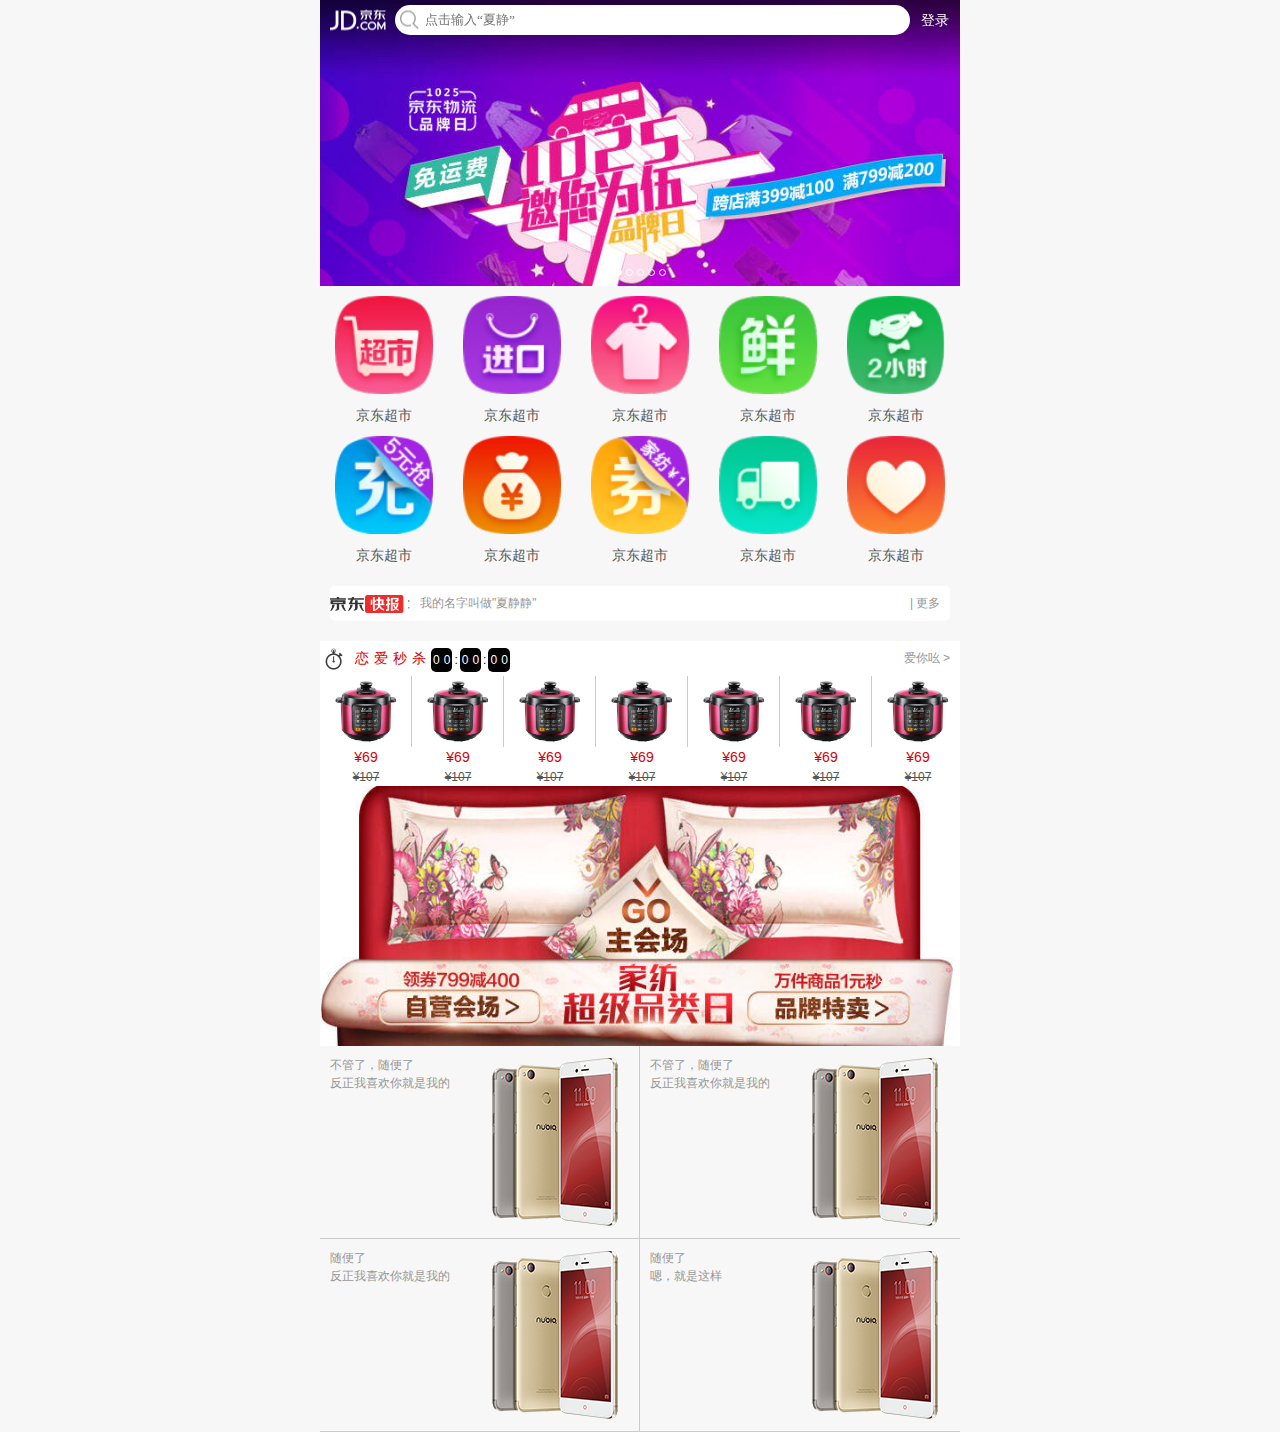
<file: index.html>
<!DOCTYPE html>
<html lang="en">
<head>
	<meta charset="UTF-8">
	<!-- 添加视口 -->
	<meta name="viewport" content="width=device-width, user-scalable=no, initial-scale=1.0, maximum-scale=1.0, minimum-scale=1.0">
	<!-- 初始化的css -->
	<link rel="stylesheet" href="css/base.css">
	<link rel="stylesheet" href="css/common.css">
	<link rel="stylesheet" href="css/index.css">
	<title>表白小能手</title>
</head>
<body>
	<!-- 头部区域 -->
	<header class="jd-header">
		<div class="left fl jd-sprite jd-center"></div>
		<div class="right fr">
			<a href="#">登录</a>
		</div>
		<div class="center jd-sprite jd-center-y">
			<input type="search" placeholder="点击输入“夏静”" name="" id="">
		</div>
	</header>
	
	<!-- 轮播图区域 -->
	<section class="carouselWrap">
		<ul>
			<li><a href="#"><img src="images/img/banner01.jpg" alt=""></a></li>
			<li><a href="#"><img src="images/img/banner02.jpg" alt=""></a></li>
			<li><a href="#"><img src="images/img/banner03.jpg" alt=""></a></li>
			<li><a href="#"><img src="images/img/banner04.jpg" alt=""></a></li>
			<li><a href="#"><img src="images/img/banner05.jpg" alt=""></a></li>
		</ul>
		<ol class="points">
			<!-- 这里面的小圆点通过JS去动态创建出来 -->
		</ol>
	</section>

	<!-- 导航区域 -->
	<nav class="jd-nav">
		<ul class="clearfix">
			<li class="fl w20">
				<a href="#">
					<img src="images/icons/nav01.png" height="80" width="80" alt="">
				</a>
				<p>京东超市</p>
			</li>
			<li class="fl w20">
				<a href="#">
					<img src="images/icons/nav02.png" height="80" width="80" alt="">
				</a>
				<p>京东超市</p>
			</li>
			<li class="fl w20">
				<a href="#">
					<img src="images/icons/nav03.png" height="80" width="80" alt="">
				</a>
				<p>京东超市</p>
			</li>
			<li class="fl w20">
				<a href="#">
					<img src="images/icons/nav04.png" height="80" width="80" alt="">
				</a>
				<p>京东超市</p>
			</li>
			<li class="fl w20">
				<a href="#">
					<img src="images/icons/nav05.png" height="80" width="80" alt="">
				</a>
				<p>京东超市</p>
			</li>
			<li class="fl w20">
				<a href="#">
					<img src="images/icons/nav06.png" height="80" width="80" alt="">
				</a>
				<p>京东超市</p>
			</li>
			<li class="fl w20">
				<a href="#">
					<img src="images/icons/nav07.png" height="80" width="80" alt="">
				</a>
				<p>京东超市</p>
			</li>
			<li class="fl w20">
				<a href="#">
					<img src="images/icons/nav08.png" height="80" width="80" alt="">
				</a>
				<p>京东超市</p>
			</li>
			<li class="fl w20">
				<a href="#">
					<img src="images/icons/nav09.png" height="80" width="80" alt="">
				</a>
				<p>京东超市</p>
			</li>
			<li class="fl w20">
				<a href="#">
					<img src="images/icons/nav10.png" height="80" width="80" alt="">
				</a>
				<p>京东超市</p>
			</li>
		</ul>
	</nav>
	
	<!-- 京东快报 -->
	<section class="jd-news">
		<div class="left fl">
			<img src="images/icons/jd-news-tit.png"  alt="">
		</div>
		<div class="right fr">
			<a href="#">| 更多</a>
		</div>
		<div class="center" id="scrollWrap">
			<ul>
				<li class="one-txt-cut"><a href="#">我的名字叫做"夏静静"</a></li>
				<li class="one-txt-cut"><a href="#">听说你喜欢我?</a></li>
				<li class="one-txt-cut"><a href="#">this is true</a></li>
				<li class="one-txt-cut"><a href="#">Yes，I like you</a></li>
				<li class="one-txt-cut"><a href="#">But , dou you like me?</a></li>
				<li class="one-txt-cut"><a href="#">.....</a></li>
			</ul>
		</div>
	</section>

	<!-- 京东秒杀 -->
	<section class="jd-sec-kill">
		<div class="sec-t clearfix">
			<div class="sec-txt jd-sprite jd-center-y fl">
				恋爱秒杀
			</div>
			<div class="sec-time fl">
				<span>0</span>
				<span>0</span>
				<span>:</span>
				<span>0</span>
				<span>0</span>
				<span>:</span>
				<span>0</span>
				<span>0</span>
			</div>
			<div class="more-kill fr">
				<a href="#">爱你吆 ></a>
			</div>
		</div>
		<div class="sec-b">
			<ul class="clearfix">
				<li class="fl">
					<a href="#"><img src="images/img/sec01.jpg" alt=""></a>
					<p class="new-price">&yen;69</p>
					<p class="old-price">&yen;107</p>
				</li>
				<li class="fl">
					<a href="#"><img src="images/img/sec01.jpg" alt=""></a>
					<p class="new-price">&yen;69</p>
					<p class="old-price">&yen;107</p>
				</li>
				<li class="fl">
					<a href="#"><img src="images/img/sec01.jpg" alt=""></a>
					<p class="new-price">&yen;69</p>
					<p class="old-price">&yen;107</p>
				</li>
				<li class="fl">
					<a href="#"><img src="images/img/sec01.jpg" alt=""></a>
					<p class="new-price">&yen;69</p>
					<p class="old-price">&yen;107</p>
				</li>
				<li class="fl">
					<a href="#"><img src="images/img/sec01.jpg" alt=""></a>
					<p class="new-price">&yen;69</p>
					<p class="old-price">&yen;107</p>
				</li>
				<li class="fl">
					<a href="#"><img src="images/img/sec01.jpg" alt=""></a>
					<p class="new-price">&yen;69</p>
					<p class="old-price">&yen;107</p>
				</li>
				<li class="fl">
					<a href="#"><img src="images/img/sec01.jpg" alt=""></a>
					<p class="new-price">&yen;69</p>
					<p class="old-price">&yen;107</p>
				</li>
				<li class="fl">
					<a href="#"><img src="images/img/sec01.jpg" alt=""></a>
					<p class="new-price">&yen;69</p>
					<p class="old-price">&yen;107</p>
				</li>
			</ul>
		</div>
	</section>
	
	<!-- 品牌特卖 -->
	<section class="jd-spc-sell">
		<ul class="clearfix">
			<li class="fl w33">
				<a href="#"><img src="images/img/item01.jpg"  alt=""></a>
			</li>
			<li class="fl w33">
				<a href="#"><img src="images/img/item02.jpg"  alt=""></a>
			</li>
			<li class="fl w33">
				<a href="#"><img src="images/img/item03.jpg"  alt=""></a>
			</li>
		</ul>
	</section>
	
	<!-- 京东产品区域 -->
	<section class="jd-product">
		<ul class="clearfix">
			<li class="w50 fl">
				<a class="clearfix" href="#">
					<div class="fl w50">
						<p class="one-txt-cut">不管了，随便了</p>
						<p class="one-txt-cut">反正我喜欢你就是我的</p>
					</div>
					<div class="fr w50">
						<img src="images/img/product01.jpg" alt="">
					</div>
				</a>
			</li>
			<li class="w50 fl">
				<a class="clearfix" href="#">
					<div class="fl w50">
						<p class="one-txt-cut">不管了，随便了</p>
						<p class="one-txt-cut">反正我喜欢你就是我的</p>
					</div>
					<div class="fr w50">
						<img src="images/img/product01.jpg" alt="">
					</div>
				</a>
			</li>
			<li class="w50 fl">
				<a class="clearfix" href="#">
					<div class="fl w50">
						<p class="one-txt-cut">随便了</p>
						<p class="one-txt-cut">反正我喜欢你就是我的</p>
					</div>
					<div class="fr w50">
						<img src="images/img/product01.jpg" alt="">
					</div>
				</a>
			</li>
			<li class="w50 fl">
				<a class="clearfix" href="#">
					<div class="fl w50">
						<p class="one-txt-cut">随便了</p>
						<p class="one-txt-cut">嗯，就是这样</p>
					</div>
					<div class="fr w50">
						<img src="images/img/product01.jpg" alt="">
					</div>
				</a>
			</li>
		</ul>
	</section>


	<script type="text/javascript" src="js/index.js"></script>
</body>
</html>
</file>
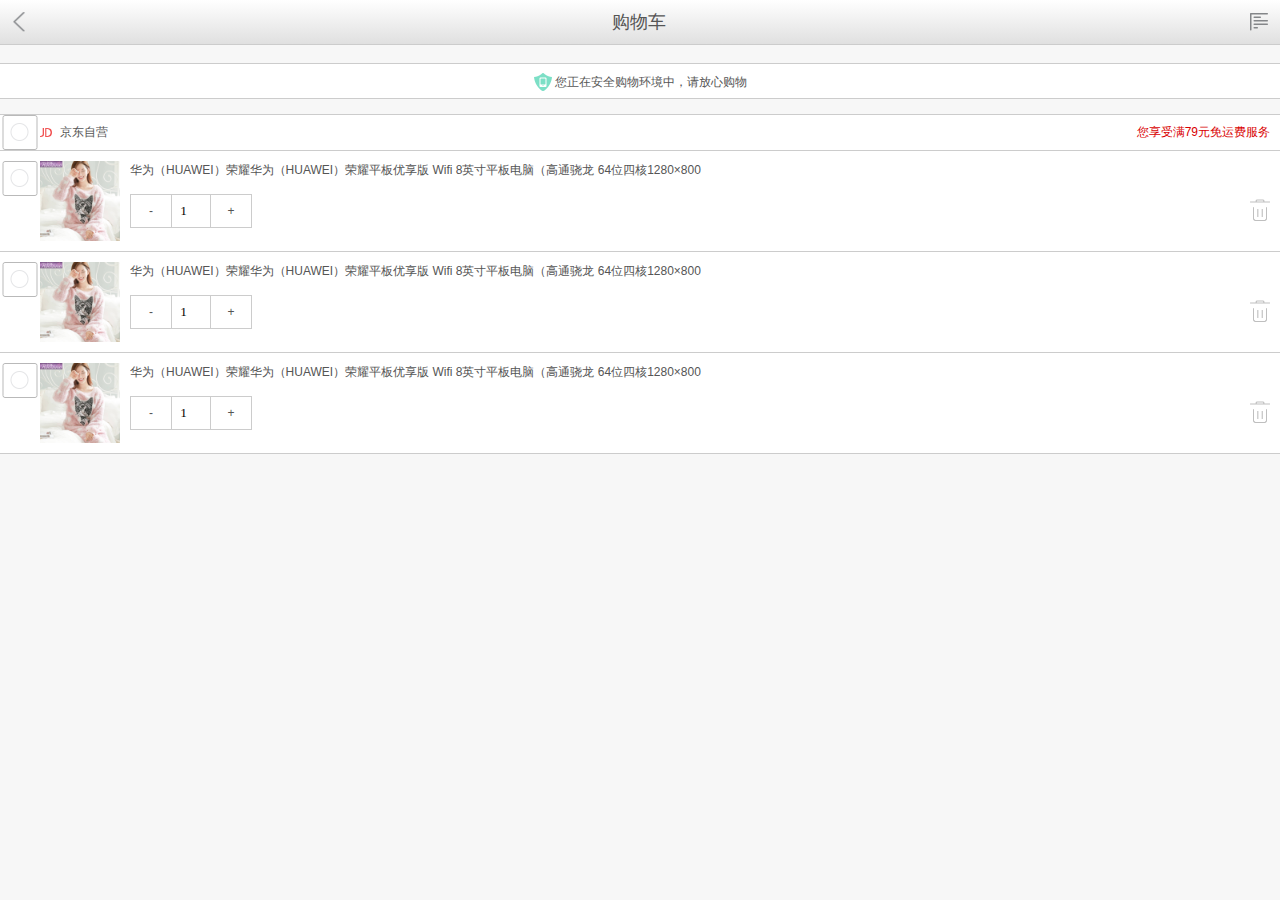
<file: car.html>
<!DOCTYPE html>
<html lang="en">-
<head>
	<meta charset="UTF-8">
	<meta name="viewport" content="width=device-width, user-scalable=no, initial-scale=1.0, maximum-scale=1.0, minimum-scale=1.0">
	<link rel="stylesheet" href="css/base.css">
	<link rel="stylesheet" href="css/common.css">
	<link rel="stylesheet" href="css/animate.css">
	<link rel="stylesheet" href="css/car.css">
	<link rel="stylesheet" href="">
	<title>购物车页面</title>
</head>
<body>
	<header class="common-header">
		<div class="left fl jd-sprite jd-center"></div>
		<div class="right fr jd-sprite jd-center"></div>
		<div class="center">
			<h2>购物车</h2>
		</div>
	</header>
	
	<section class="safe-tips mt-45">
		<p class="animated bounceIn"><span>您正在安全购物环境中，请放心购物</span></p>
	</section>
	
	<section class="car-main">
		<div class="car-t">
			<div class="checkbox-wrap fl jd-sprite jd-center ">
				<input type="checkbox">
			</div>
			<div class="jd-self-sell jd-sprite jd-center-y fl">
				京东自营
			</div>
			<div class="jd-free fr">您享受满79元免运费服务</div>
		</div>
		<div class="car-b">
			<div class="items clearfix">
				<div class="checkbox-wrap fl jd-sprite jd-center ">
					<input type="checkbox">
				</div>
				<div class="img-wrap fl">
					<img src="images/img/detail01.jpg" alt="">
				</div>
				<div class="txt-wrap">
					<p class="txt-cut">华为（HUAWEI）荣耀华为（HUAWEI）荣耀平板优享版 Wifi 8英寸平板电脑（高通骁龙 64位四核1280×800 </p>
					<div class="set-wrap clearfix">
						<div class="fl btn-wrap">
							<span class="fl w33">-</span>
							<span class="fl w33"><input type="number" value="1" name="" id=""></span>
							<span class="fl w33">+</span>
						</div>
						<div class="fr del">
							<div class="del-t"></div>
							<div class="del-b"></div>
						</div>
					</div>
				</div>
			</div>
			<div class="items clearfix">
				<div class="checkbox-wrap fl jd-sprite jd-center ">
					<input type="checkbox">
				</div>
				<div class="img-wrap fl">
					<img src="images/img/detail01.jpg" alt="">
				</div>
				<div class="txt-wrap">
					<p class="txt-cut">华为（HUAWEI）荣耀华为（HUAWEI）荣耀平板优享版 Wifi 8英寸平板电脑（高通骁龙 64位四核1280×800 </p>
					<div class="set-wrap clearfix">
						<div class="fl btn-wrap">
							<span class="fl w33">-</span>
							<span class="fl w33"><input type="number" value="1" name="" id=""></span>
							<span class="fl w33">+</span>
						</div>
						<div class="fr del">
							<div class="del-t"></div>
							<div class="del-b"></div>
						</div>
					</div>
				</div>
			</div>
			<div class="items clearfix">
				<div class="checkbox-wrap fl jd-sprite jd-center ">
					<input type="checkbox">
				</div>
				<div class="img-wrap fl">
					<img src="images/img/detail01.jpg" alt="">
				</div>
				<div class="txt-wrap">
					<p class="txt-cut">华为（HUAWEI）荣耀华为（HUAWEI）荣耀平板优享版 Wifi 8英寸平板电脑（高通骁龙 64位四核1280×800 </p>
					<div class="set-wrap clearfix">
						<div class="fl btn-wrap">
							<span class="fl w33">-</span>
							<span class="fl w33"><input type="number" value="1" name="" id=""></span>
							<span class="fl w33">+</span>
						</div>
						<div class="fr del">
							<div class="del-t"></div>
							<div class="del-b"></div>
						</div>
					</div>
				</div>
			</div>
		</div>
	</section>
	
	<!-- 模态框 -->
	<section class="modal">
		<div class="modal-wrap jd-self-center">
			<div class="modal-t">
				<p class="jd-self-center-y">你确定删除这个商品么?</p>
			</div>
			<div class="modal-b">
				<button class="cancel fl">取消</button>
				<button class="sure fr">确定</button>
			</div>
		</div>
	</section>
	


	<script type="text/javascript" src="js/car.js"></script>
</body>
</html>
</file>
<file: css/base.css>
@charset "utf-8";

/* 这个css是初始化的css，在任何手机项目里面都可以使用 */

/* 禁用iPhone中Safari的字号自动调整 */
html {
	-webkit-text-size-adjust: 100%;
	-ms-text-size-adjust: 100%;
	/* 解决IOS默认滑动很卡的情况 */
	/* -webkit-overflow-scrolling : touch;  */
}

/* 禁止缩放表单 */
input[type="submit"], input[type="reset"], input[type="button"], input {
	resize: none;
	border: none;
}

/* 取消链接高亮  */
a {
	-webkit-tap-highlight-color: rgba(0, 0, 0, 0);
}

/* 设置HTML5元素为块 */
article, aside, details, figcaption, figure, footer, header, menu, nav, section {
	display: block;
}

/* 图片自适应 */
img {
	width: 100%;
	height: auto;
	width: auto\9; /* ie8 */
	display: block;
	-ms-interpolation-mode: bicubic;/*为了照顾ie图片缩放失真*/
}

/* 初始化 */
body, div, ul, li, ol, h1, h2, h3, h4, h5, h6, input, textarea, select, p, dl, dt, dd, a, img, button, form, table, th, tr, td, tbody, article, aside, details, figcaption, figure, footer, header, menu, nav, section {
	margin: 0;
	padding: 0;
}
body {
	font: 12px/1.5 'Microsoft YaHei','宋体', Tahoma, Arial, sans-serif;
	color: #555;
	background-color: #F7F7F7;
}
em, i {
	font-style: normal;
}
ul,li,ol{
	list-style-type: none;
}
strong {
	font-weight: normal;
}
.clearfix:after {
	content: "";
	display: block;
	visibility: hidden;
	height: 0;
	clear: both;
}
.clearfix {
	zoom: 1;
}
a {
	text-decoration: none;
	color: #969696;
	font-family: 'Microsoft YaHei', Tahoma, Arial, sans-serif;
}
a:hover {
	text-decoration: none;
}
h1, h2, h3, h4, h5, h6 {
	font-size: 100%;
	font-family: 'Microsoft YaHei';
}
img {
	border: none;
}
input{
	font-family: 'Microsoft YaHei';
}
/*单行溢出*/
.one-txt-cut{
	overflow: hidden;
	white-space: nowrap;
	text-overflow: ellipsis;
}
/*多行溢出 手机端使用*/
.txt-cut{
	overflow : hidden;
    text-overflow: ellipsis;
    display: -webkit-box;
    /* 这个是具体到到少行 */
    -webkit-line-clamp: 2;
    -webkit-box-orient: vertical;
}
.w50{
	width: 50%;
}
.w25{
	width: 25%;
}
.w20{
	width: 20%;
}
.w33{
	width: 33.333333%;
}
.fl{
	float: left;
}
.fr{
	float: right;
}
.db{
	display: block !important;
}
.dn{
	display: none;
}
</file>
<file: css/common.css>
/* 精灵图公共类 */
.jd-sprite:before {
	content: '';
	background:  url(../images/icons/jd-sprites.png)  no-repeat;
	/* 将精灵图缩放至200px  这里不能用50% 因为这个百分比参照的是自身盒子的宽高 */
	-webkit-background-size: 200px;
	background-size: 200px;
}
/* 控制水平垂直居中公共类 */
.jd-center:before,.jd-self-center {
	position: absolute;
	left: 50%;
	top: 50%;
	transform:translate(-50%,-50%);
}
/* 水平居中公共类 */
.jd-center-x:before,.jd-self-center-x {
	position: absolute;
	left: 50%;
	transform:translateX(-50%);
}
/* 垂直居中公共类 */
.jd-center-y:before,.jd-self-center-y {
	position: absolute;
	top: 50%;
	transform:translateY(-50%);
}
/* 公共头部样式 */
.common-header {
	height: 44px;
	border-bottom: 1px solid #ccc;
	background:linear-gradient(to bottom,#fff,#e0e0e0);
	position: fixed;
	width: 100%;
	z-index: 998;
	left: 0;
	top: 0;
}
.common-header .left {
	width: 40px;
	height: 44px;
	position: relative;
}
.common-header .left:before {
	width: 13px;
	height: 20px;
	background-position: -25px 0;
}
.common-header .right {
	width: 42px;
	height: 44px;
	position: relative;
}
.common-header .right:before {
	width: 18px;
	height: 18px;
	background-position: -61px -1px;
}
.common-header .center {
	height: 44px;
	margin:0 42px 0 40px;
}
.common-header .center input[type="search"]{
	width: 100%;
	height: 30px;
	border:1px solid #ccc;
	margin-top: 8px;
	border-radius: 5px;
	text-indent: 10px;
	outline: none;
}
.common-header .center h2 {
	text-align: center;
	line-height: 44px;
	font-size: 18px;
	font-weight: 400;
}
.mt-45 {
	margin-top: 45px;
}

/* 公共的checkbox类 */
/* 奇淫技巧 */
.checkbox-wrap {
	width: 40px;
	height: 35px;
	position: relative;
}

.checkbox-wrap input[type="checkbox"] {
	width: 100%;
	height: 100%;
	opacity: 0.5;
	position: absolute;
	left: 0;
	top: 0;
}
.checkbox-wrap:before {
	width: 20px;
	height: 20px;
	background-position: -180px -90px;
}
.checkbox-wrap.checked:before {
	background-position: -180px -70px;
}
/* 模态框 */
.modal {
	width: 100%;
	height: 100%;
	position: fixed;
	left: 0;
	top: 0;
	background: rgba(0,0,0,.5);
	z-index: 999;
	display: none;
}
.modal .modal-wrap {
	width: 80%;
	height: 165px;
	background-color: #fff;
	border-radius: 5px;
	padding:10px;
	box-sizing:border-box;
}
.modal .modal-wrap .modal-t {
	height: 90px;
	position: relative;
	border-bottom: 1px solid #ccc;
}
.modal .modal-wrap p {
	width: 100%;
	text-align: center;
}
.modal-b {
	padding-top: 10px;
}
.modal-b  button {
	width: 45%;
	height: 40px;
	border-radius: 5px;
	border: 1px solid #ccc;
	background-color: #fff;
}
.modal-b  button.sure {
	background-color: #D90000;
	color: #fff;
}
</file>
<file: css/index.css>
/*
* @Author: Administrator
* @Date:   2017-08-21 15:03:41
* @Last Modified by:   Administrator
* @Last Modified time: 2017-08-24 15:35:28
*/
html {
	max-width: 640px;
	min-width: 320px;
	margin:0 auto;
}
.jd-header {
	height: 40px;	
	/* background-color: rgba(201, 21, 35, 1); */
	/* 脱标的元素会自动收缩到内容的大小 */
	position: fixed;
	width: 100%;
	top: 0;
	z-index: 998;
	max-width: 640px;
	min-width: 320px;
}
.jd-header .left {
	width: 75px;
	height: 40px;
	position: relative;
}
.jd-header .left:before {
	width: 56px;
	height: 21px;
	background-position: 0 -109px;
}
.jd-header .right {
	width: 50px;
	height: 40px;
}
.jd-header .right a {
	text-align: center;
	line-height: 40px;
	display: block;
	color: #fff;
	font-size: 14px;
}
.jd-header .center {
	height: 40px;
	margin:0 50px 0 75px;
	position: relative;
}
.jd-header .center:before {
	content: '';
	width: 19px;
	height: 19px;
	left: 5px;
	background-position:-60px -110px;
}
.jd-header .center input {
	width: 100%;
	height: 30px;
	border-radius: 15px;
	background-color: #fff;
	margin-top: 5px;
	text-indent: 30px;
	outline: none;
}

/* 轮播区域 */
.carouselWrap {
	position: relative;
	overflow: hidden;
}
.carouselWrap ul {
	/* 这个高度先写一个最小高，真正的高度需要在JS里面动态去求 */
	min-height: 143px;	
}
.carouselWrap ul li {
	position: absolute;
	width: 100%;
	left: 0%;
	top: 0;
	/* 这里面不要直接用left去移动，利用transform去移动，因为这样不会改变最初始的原点 */
	transform:translateX(300%);
}
.points {
	position: absolute;
	bottom: 10px;
	width: 100%;
	text-align: center;
	font-size: 0;
}
.points li {
	width: 5px;
	height: 5px;
	border: 1px solid #fff;
	border-radius: 50%;
	display: inline-block;
	margin:0 2px;
}
.points li.active {
	background-color: #fff;
}
/* 导航区域 */
.jd-nav {
	padding:10px 0;
}
.jd-nav li a {
	display: block;
	padding:0 15px;
}
.jd-nav li p {
	text-align: center;
	line-height: 3;
	font-size: 14px;
}

/* 京东快报 */
.jd-news {
	height: 35px;
	background-color: #fff;
	margin:0 10px;
	border-radius: 5px;
}
.jd-news .left {
	width: 80px;
	height: 35px;
}
.jd-news .left img {
	margin-top: 9px;
}
.jd-news .right {
	width: 40px;
	height: 35px;
	line-height: 35px;
}
.jd-news .center {
	height: 35px;
	margin:0 40px 0 80px;
	overflow: hidden;
}
.jd-news .center li {
	height: 35px;
	line-height: 35px;
	text-indent: 10px;
}

/* 京东秒杀 */
.jd-sec-kill {
	margin-top: 20px;
	background-color: #fff;
}
.jd-sec-kill .sec-t {
	height: 35px;
}
.jd-sec-kill .sec-txt {
	line-height: 35px;
	text-indent: 35px;
	font-size: 14px;
	letter-spacing: 5px;
	color: #D90000;	
	position: relative;
}
.jd-sec-kill .sec-txt:before {
	width: 18px;
	height: 22px;
	left: 5px;
	background-position: -84px -109px;
}
.jd-sec-kill .more-kill {
	line-height: 35px;
	margin-right: 10px;
}
.jd-sec-kill .sec-time {
	/* 利用font-size：0可以干掉行内块默认的空文本节点的空隙 */
	font-size: 0;
	margin-top: 7px;
}
.jd-sec-kill .sec-time span{
	display: inline-block;
	padding:3px 2px;
	background-color: #000;
	font-size: 12px;
	color: #fff;
}
.jd-sec-kill .sec-time span:nth-child(3n) {
	background-color: #FFF;
	color: #000;
}
.jd-sec-kill .sec-time span:nth-child(3n+1) {
	border-radius: 5px 0 0 5px;
}
.jd-sec-kill .sec-time span:nth-child(3n+2){
	border-radius: 0 5px 5px 0;
}
.jd-sec-kill .sec-b {
	/* 解决IOS默认滑动很卡的情况 */
	-webkit-overflow-scrolling : touch;
	/* auto 一旦超出默认产生滚动条 */
	overflow: auto;
}
.jd-sec-kill .sec-b ul {
	/* 这里先写死 后期到JS里面动态求 */
	width: 1000px;
}
.jd-sec-kill .sec-b li {
	width: 92px;
}
.jd-sec-kill .sec-b li a {
	display: block;
	padding:5px 15px;
	border-right: 1px solid #ccc;
}
.jd-sec-kill .sec-b li p {
	text-align: center;
	line-height: 1.5;
}
.new-price {
	color: #D90000;
	font-size: 14px;
}
.old-price {
 	text-decoration: line-through;
}

/* 产品区域 */
.jd-product li {
	border-bottom: 1px solid #ccc;
	position: relative;
}
.jd-product li:nth-child(2n+1):after {
	content: '';
	width: 1px;
	height: 100%;
	position: absolute;
	right: 0;
	top: 0;
	background-color: #ccc;
}
.jd-product a {
	display: block;
	padding:10px;
}
</file>
<file: css/car.css>
/*
* @Author: Administrator
* @Date:   2017-08-24 15:39:56
* @Last Modified by:   Administrator
* @Last Modified time: 2017-08-24 17:07:24
*/
.safe-tips {
	height: 34px;
	border-top: 1px solid #ccc;
	border-bottom: 1px solid #ccc;
	background-color: #fff;
	line-height: 34px;
	text-align: center;	
}
.safe-tips p:before {
	content: '';
	width: 18px;
	height: 18px;
	background:  url(../images/icons/safe_icon.png) 0 0 no-repeat;
	display: inline-block;
	-webkit-background-size:100%;
	background-size:100%;
	vertical-align: middle;
}
.safe-tips span {
	display: inline-block;
	/* 让元素以中线进行对齐 */
	vertical-align: middle;
	margin-left: 3px;
}

/* 购物车主体区域 */
.car-main {
	background-color: #fff;
	margin-top: 15px;
}
.car-main .car-t {
	border-top: 1px solid #ccc;
	border-bottom: 1px solid #ccc;
	height: 35px;
	line-height: 35px;
}
.jd-self-sell {
	position: relative;
	text-indent: 20px;
}
.jd-self-sell:before {
	width: 15px;
	height: 10px;
	-webkit-background-size: 120px;
	background-size: 120px;
	left: 0;
}
.car-main .car-t .jd-free {
	color: #D90000;
	margin-right: 10px;
}
.car-main .car-b .items {
	padding:10px 0;
	border-bottom: 1px solid #ccc;
}
.car-main .car-b .img-wrap {
	width: 80px;
}
.car-main .car-b .txt-wrap {
	margin-left: 130px;
}
.car-main .car-b .set-wrap {
	margin-top: 15px;
}
.btn-wrap {
	width: 120px;
	height: 32px;
	border: 1px solid #ccc;
}
.btn-wrap span {
	height: 32px;
	line-height: 32px;
	text-align: center;
}
.btn-wrap span:nth-child(2) input {
	width: 100%;
	text-align: center;
	border-left: 1px solid #ccc;
	border-right: 1px solid #ccc;
	height: 100%;
	box-sizing:border-box;
}
.del {
	margin-right: 10px;
	margin-top: 5px;
}
.del-t {
	width: 20px;
	height: 5px;
	background:  url(../images/icons/delete_up.png) 0 0 no-repeat;
	-webkit-background-size: 100%;
	background-size: 100%;
}
.del-b {
	width: 18px;
	height: 18px;
	background:  url(../images/icons/delete_down.png) 0 0 no-repeat;
	-webkit-background-size: 100%;
	background-size: 100%;
	margin:0 auto;
}
</file>
